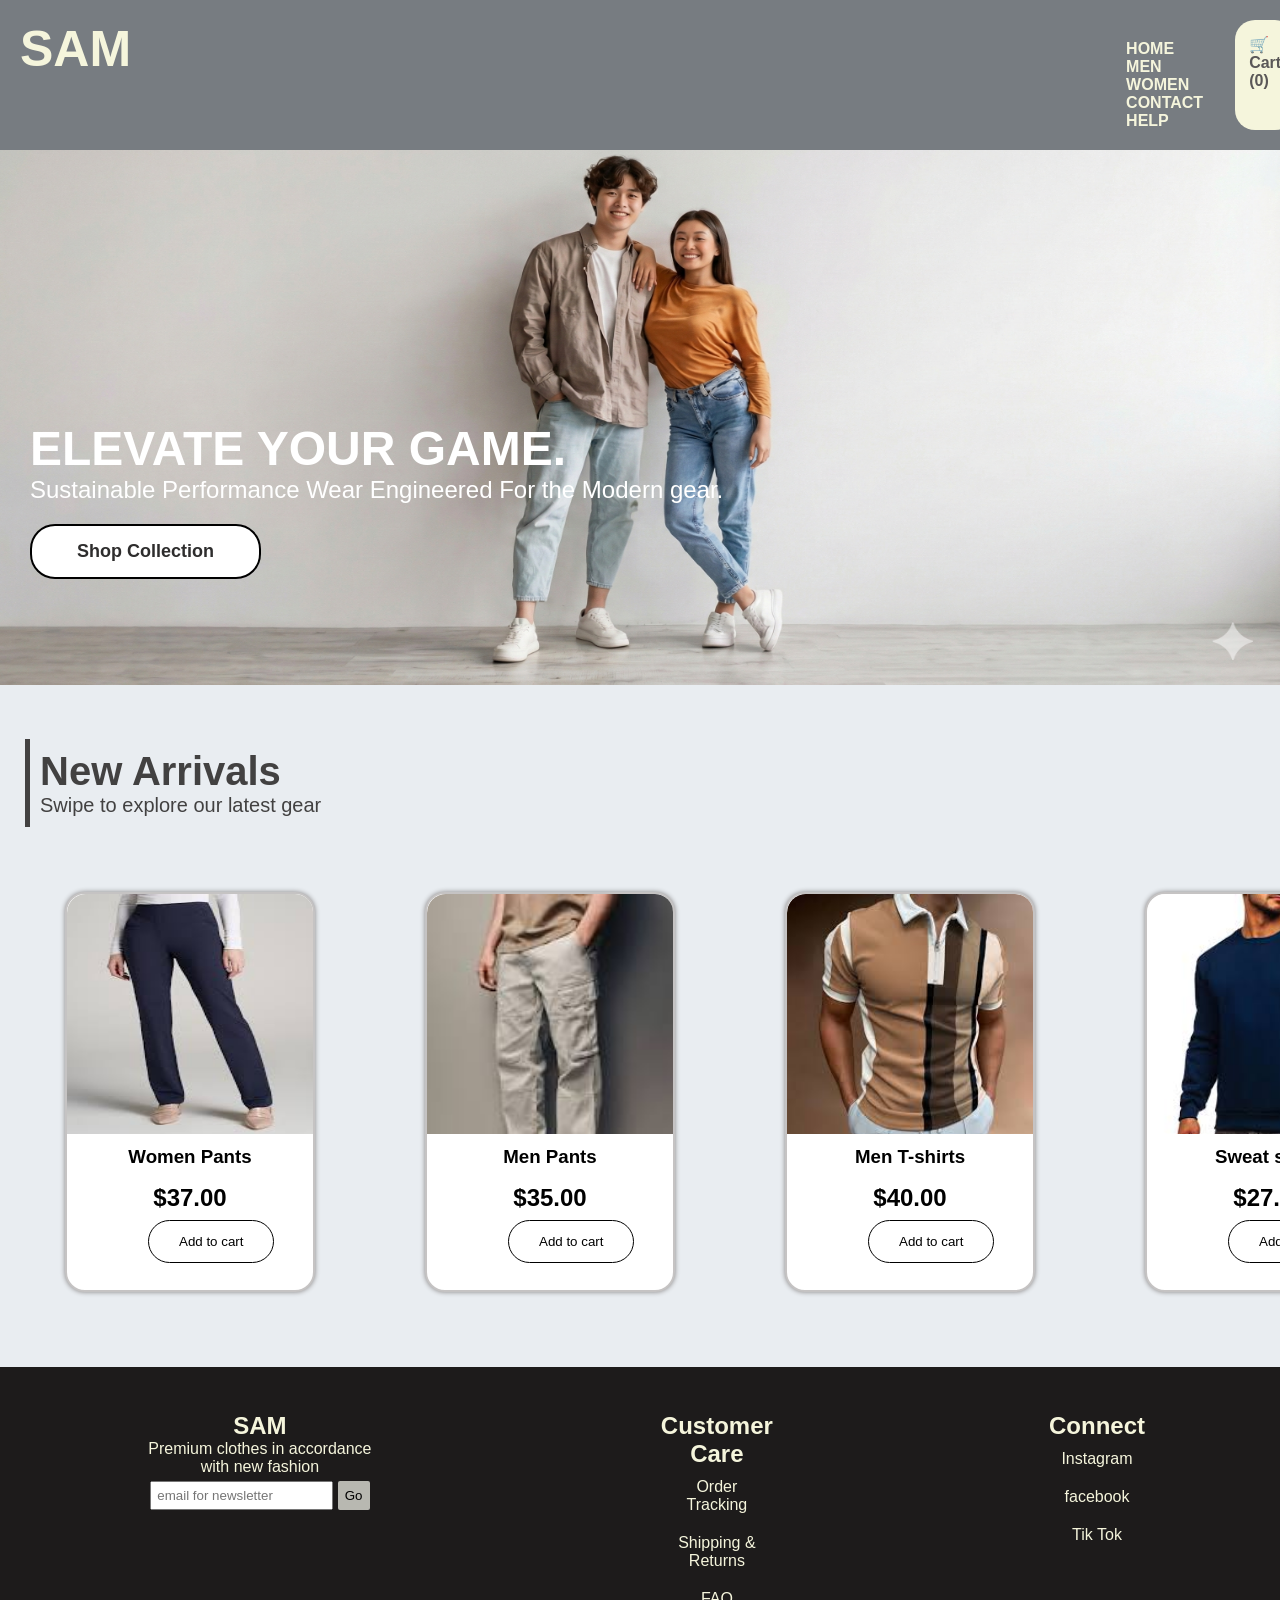
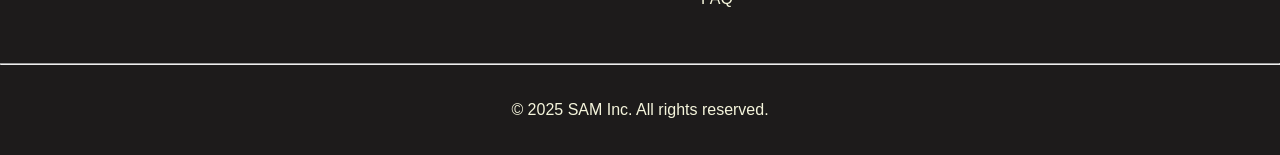
<file: index.html>
<!DOCTYPE html>
<html lang="en">
<head>
    <meta charset="UTF-8">
    <meta name="viewport" content="width=device-width, initial-scale=1.0">
    <title>Home</title>
    <link rel="stylesheet" href="index.css">
</head>
<body>
    <header>
    <h1>SAM</h1>
    <nav>
      <a href="index.html" class="nav">HOME</a>
      <a href="men.html" class="nav">MEN</a>
      <a href="women.html" class="nav">WOMEN</a>
      <a href="contact.html" class="nav" target="_blank">CONTACT</a>
      <a href="help.html" class="nav" target="_blank">HELP</a>
    </nav>
    <div class="cart">
  <a href="cart.html">🛒 Cart (<span id="cart-count">0</span>)</a>
</div>
  </header>
  <div class="img-box">
    <img src="images/home.png" alt="">
    <div class="text">
        <h1>ELEVATE YOUR GAME.</h1>
        <p>Sustainable Performance Wear Engineered For the Modern gear.</p>
        <button onclick="scrollToSection()" id="btn" id="target"><b>Shop Collection</b></button>
        <section id="target"></section>
    </div>
  </div>

  <div class="head">
    <h1>New Arrivals</h1>
    <p>Swipe to explore our latest gear</p>
  </div>

  <main>
    <div class="item">
    <img src="images/item1.jfif" alt="">
    <h3>Women Pants</h3>
    <h2>$37.00</h2>
    <button type="button" onclick="addToCart('Women Pants', 37)">Add to cart</button>
    </div>
    <div class="item">
    <img src="images/item2.jfif" alt="">
    <h3>Men Pants</h3>
    <h2>$35.00</h2>
    <button type="button" onclick="addToCart('Men Pants', 35)">Add to cart</button>
    </div>
    <div class="item">
    <img src="images/item3.jfif" alt="">
    <h3>Men T-shirts</h3>
    <h2>$40.00</h2>
    <button type="button" onclick="addToCart('Men T-shirts', 40)">Add to cart</button>
    </div>
    <div class="item">
    <img src="images/item4.jfif" alt="">
    <h3>Sweat shirts</h3>
    <h2>$27.00</h2>
    <button type="button" onclick="addToCart('Sweat shirts', 27)">Add to cart</button>
    </div>
    <div class="item">
    <img src="images/item5.jfif" alt="">
    <h3>Jackets</h3>
    <h2>$53.00</h2>
    <button type="button" onclick="addToCart('Jackets', 53)">Add to cart</button>
    </div>
    <div class="item">
    <img src="images/item6.jpg" alt="">
    <h3>Women Shirts</h3>
    <h2>$45.00</h2>
    <button type="button" onclick="addToCart('Women Shirts', 45)">Add to cart</button>
    </div>
    <div class="item">
    <img src="images/item7.jfif" alt="">
    <h3>Shoes</h3>
    <h2>$34.00</h2>
    <button type="button" onclick="addToCart('Shoes', 34)">Add to cart</button>
    </div>
    <div class="item">
    <img src="images/item8.jfif" alt="">
    <h3>Trousers</h3>
    <h2>$38.00</h2>
    <button type="button" onclick="addToCart('Trousers', 38)">Add to cart</button>
    </div>
    <div class="item">
    <img src="images/item9.jfif" alt="">
    <h3>Hoodies</h3>
    <h2>$65.00</h2>
    <button type="button" onclick="addToCart('Hoodies', 65)">Add to cart</button>
    </div>
 
  </main>


  <footer>
      <div class="end">
  <div class="foot">
  <h2>SAM</h2>
  <p>Premium clothes in accordance with new fashion</p>

  <form id="newsletterForm">
    <input type="email" id="email" placeholder="email for newsletter">
    <span class="error" id="emailerror"></span>
    <button type="submit">Go</button>
  </form>
</div>
    <div class="foot">
    <h2>Customer Care</h2>
   
    <ul><a class="foota" href="main.html">Order Tracking</a></ul>
    <ul><a class="foota" href="main.html">Shipping & Returns</a></ul>
    <ul><a class="foota" href="main.html">FAQ</a></ul>
  
  </div>
  <div class="foot">
    <h2>Connect</h2>
    
    <ul><a class="foota" href="instagram.com">Instagram</a></ul>
    <ul><a class="foota" href="#">facebook</a></ul>
    <ul><a class="foota" href="#">Tik Tok</a></ul>
  </div>
  </div>
  <hr>
  <p id="end">© 2025 SAM Inc. All rights reserved.</p>
</footer>

<script src="cart.js"></script>

<script>

function scrollToSection() {
  document.getElementById("target").scrollIntoView({ behavior: "smooth" });
}

const form = document.getElementById('newsletterForm');

form.addEventListener('submit', function (e) {
  e.preventDefault();
  document.getElementById('emailerror').innerText = '';
  
  const email = document.getElementById('email').value.trim();

  if (email === '') {
    document.getElementById('emailerror').innerText = 'Please enter a valid email';
  } else {
    alert('Subscribed successfully!');
    form.reset();
  }
});
</script>
</body>
</html>
</file>
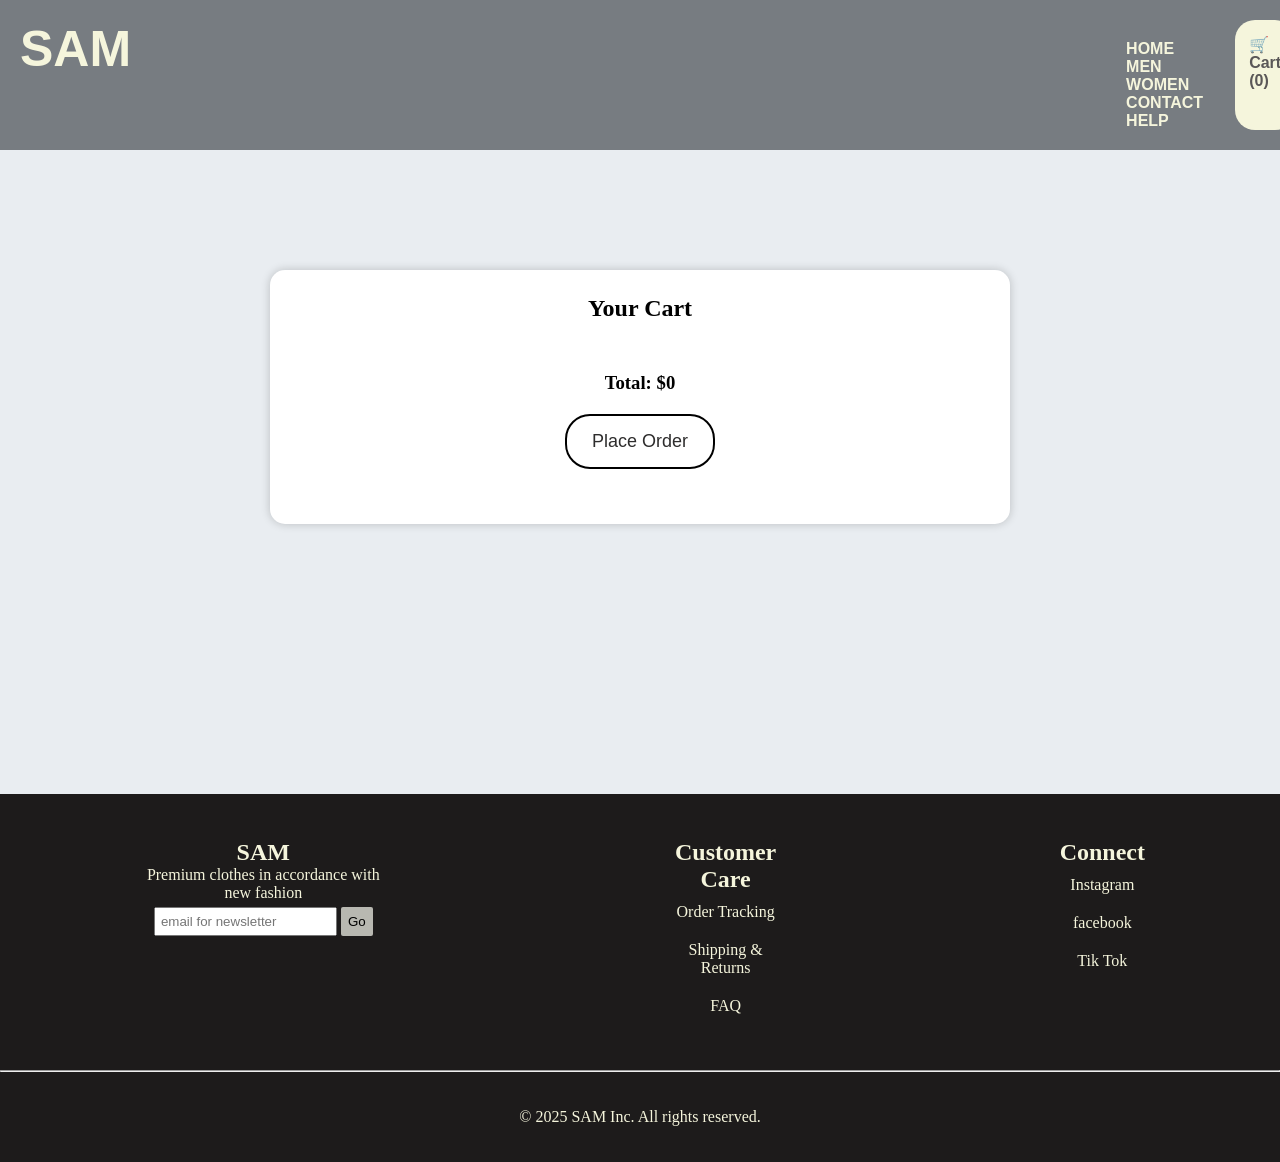
<file: cart.html>
<!DOCTYPE html>
<html lang="en">
<head>
    <meta charset="UTF-8">
    <meta name="viewport" content="width=device-width, initial-scale=1.0">
    <title>Cart</title>
    <link rel="stylesheet" href="cart.css">
</head>
<body>
    <header>
    <h1>SAM</h1>
    <nav>
      <a href="index.html" class="nav">HOME</a>
      <a href="men.html" class="nav">MEN</a>
      <a href="women.html" class="nav">WOMEN</a>
      <a href="contact.html" class="nav" target="_blank">CONTACT</a>
      <a href="help.html" class="nav" target="_blank">HELP</a>
    </nav>
    <div class="cart"><a href="cart.html">🛒 Cart (<span id="cart-count">0</span>)</a>
</div>
  </header>
  <section id="cart-section">
  <h2>Your Cart</h2>
  <ul id="cart-items"></ul>
  <h3>Total: $<span id="cart-total">0</span></h3>
  <button id="order-btn">Place Order</button>
  <p id="order-msg"></p>
</section>

  <footer>
      <div class="end">
  <div class="foot">
  <h2>SAM</h2>
  <p>Premium clothes in accordance with new fashion</p>

  <form id="newsletterForm">
    <input type="email" id="email" placeholder="email for newsletter">
    <span class="error" id="emailerror"></span>
    <button type="submit">Go</button>
  </form>
</div>
    <div class="foot">
    <h2>Customer Care</h2>
   
    <ul><a class="foota" href="main.html">Order Tracking</a></ul>
    <ul><a class="foota" href="main.html">Shipping & Returns</a></ul>
    <ul><a class="foota" href="main.html">FAQ</a></ul>
  
  </div>
  <div class="foot">
    <h2>Connect</h2>
    
    <ul><a class="foota" href="instagram.com">Instagram</a></ul>
    <ul><a class="foota" href="#">facebook</a></ul>
    <ul><a class="foota" href="#">Tik Tok</a></ul>
  </div>
  </div>
  <hr>
  <p id="end">© 2025 SAM Inc. All rights reserved.</p>
</footer>

<script src="cart.js"></script>

</body>
</html>
</file>
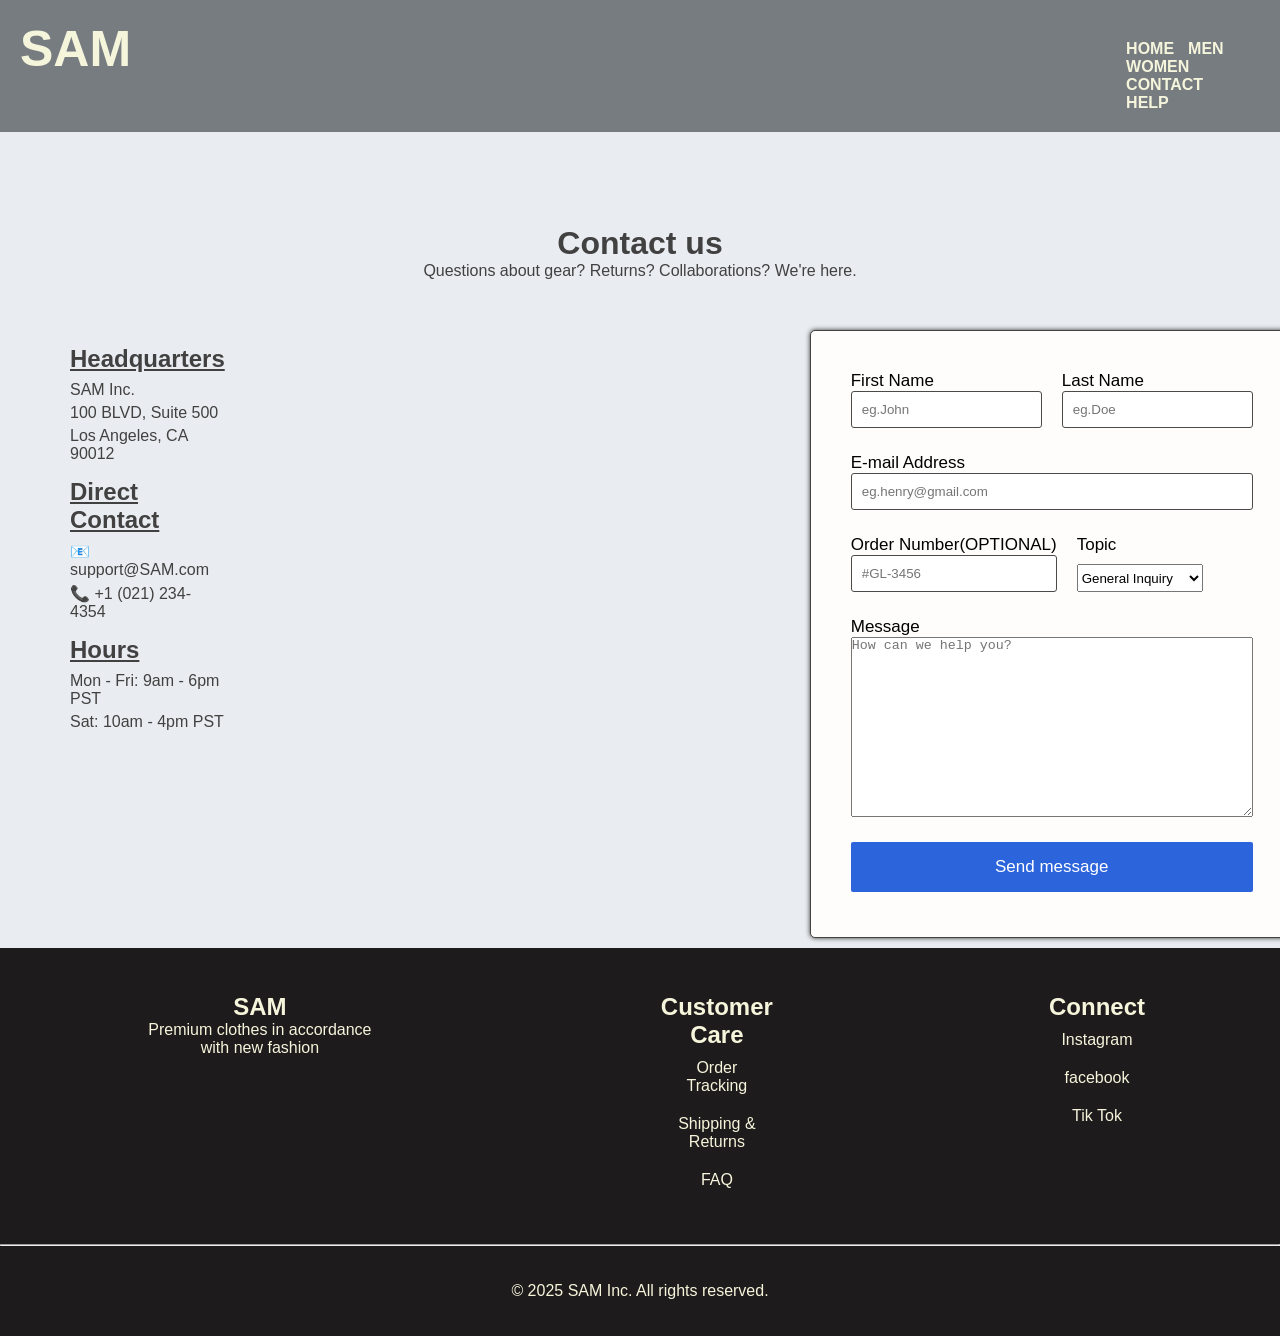
<file: contact.html>
<!DOCTYPE html>
<html lang="en">
<head>
    <meta charset="UTF-8">
    <meta name="viewport" content="width=device-width, initial-scale=1.0">
    <title>Contact</title>
    <link rel="stylesheet" href="contact.css">
</head>
<body>
  <header>
    <h1>SAM</h1>
    <nav>
      <a href="index.html" class="nav" target="_blank">HOME</a>
      <a href="men.html" class="nav" target="_blank">MEN</a>
      <a href="women.html" class="nav" target="_blank">WOMEN</a>
      <a href="contact.html" class="nav">CONTACT</a>
      <a href="help.html" class="nav" target="_blank">HELP</a>
    </nav>
  </header>
   <div class="head">
<h1>Contact us</h1>
<p>Questions about gear? Returns? Collaborations? We're here.</p>
</div>
  <section>
    <div class="left">
    <h2>Headquarters</h2>
    <p>SAM Inc.</p>
    <p>100 BLVD, Suite 500</p>
    <p>Los Angeles, CA 90012</p>
    <h2>Direct Contact</h2>
    <p>📧support@SAM.com</p>
    <p>📞 +1 (021) 234-4354</p>
    <h2>Hours</h2>
    <p>Mon - Fri: 9am - 6pm PST</p>
    <p>Sat: 10am - 4pm PST</p>
    </div>
    <main>   
    <form id="login"> 

    <div class="flex">  
    <div class="inp">
    <label for="name">First Name</label>
    <input type="text" placeholder="eg.John" id="fname" required>
    <span class="error" id="fnameerror"></span>
    </div>
    <div class="inp">
    <label for="name">Last Name</label>
    <input type="text" placeholder="eg.Doe" id="lname" required>
    <span class="error" id="lnameerror"></span>
    </div>
    </div>
    <div class="inp">
    <label for="email">E-mail Address</label>
    <input type="email" placeholder="eg.henry@gmail.com" id="email" required>
    <span class="error" id="emailerror"></span>
    </div>
    <div class="flex">
      <div class="inp">
    <label for="number">Order Number(OPTIONAL)</label>
    <input type="text" placeholder="#GL-3456" id="onum">
    </div>
    <div class="inp"> 
   <label for="topic">Topic</label>
  <select id="topic" name="topic">
  <option>General Inquiry</option>
  <option>Product defect</option>
  <option>Return/Exchange</option>
  <option>Wholesale/Collab</option>
 </select>
 </div>
 </div>
 <div class="inp">
  <label for="message">Message</label>
  <textarea id="message" placeholder="How can we help you?" required></textarea>
  <span class="error" id="messageerror" ></span>
 </div>

    <div class="inp">
        <button type="submit" id="btn">Send message</button>
    </div>
    </form>  
    </main>
    </section>

    
    <footer>
      <div class="end">
  <div class="foot">
    <h2>SAM</h2>
    <p>Premium clothes in accordance with new fashion</p>
    </div>
    <div class="foot">
    <h2>Customer Care</h2>
   
    <ul><a class="foota" href="main.html">Order Tracking</a></ul>
    <ul><a class="foota" href="main.html">Shipping & Returns</a></ul>
    <ul><a class="foota" href="main.html">FAQ</a></ul>
  
  </div>
  <div class="foot">
    <h2>Connect</h2>
    
    <ul><a class="foota" href="instagram.com">Instagram</a></ul>
    <ul><a class="foota" href="#">facebook</a></ul>
    <ul><a class="foota" href="#">Tik Tok</a></ul>
  </div>
  </div>
  <hr>
  <p id="end">© 2025 SAM Inc. All rights reserved.</p>
</footer>


    <script>
const form = document.getElementById('login');
form.addEventListener('submit', function (e) {
  e.preventDefault();
  document.getElementById('fnameerror').innerText = '';
  document.getElementById('lnameerror').innerText = '';
  document.getElementById('emailerror').innerText = '';
  document.getElementById('messageerror').innerText = '';
  const fname = document.getElementById('fname').value.trim();
  const lname = document.getElementById('lname').value.trim();
  const email = document.getElementById('email').value.trim();
  const message = document.getElementById('message').value.trim();
  let valid = true;
 if (fname === '') {
  document.getElementById('fnameerror').innerText = 'Please enter your first name';
  valid = false;
}
if (lname === '') {
  document.getElementById('lnameerror').innerText = 'Please enter your last name';
  valid = false;
}
  if (email === '') {
    document.getElementById('emailerror').innerText = 'Please enter a valid email';
    valid = false;
  }
  if (message === '') {
    document.getElementById('messageerror').innerText = 'Message cannot be empty';
    valid = false;
  }
  if (valid) {
    alert('Form submitted successfully!');
    form.reset(); 
  }
});
</script>

</body>
</html>
</file>
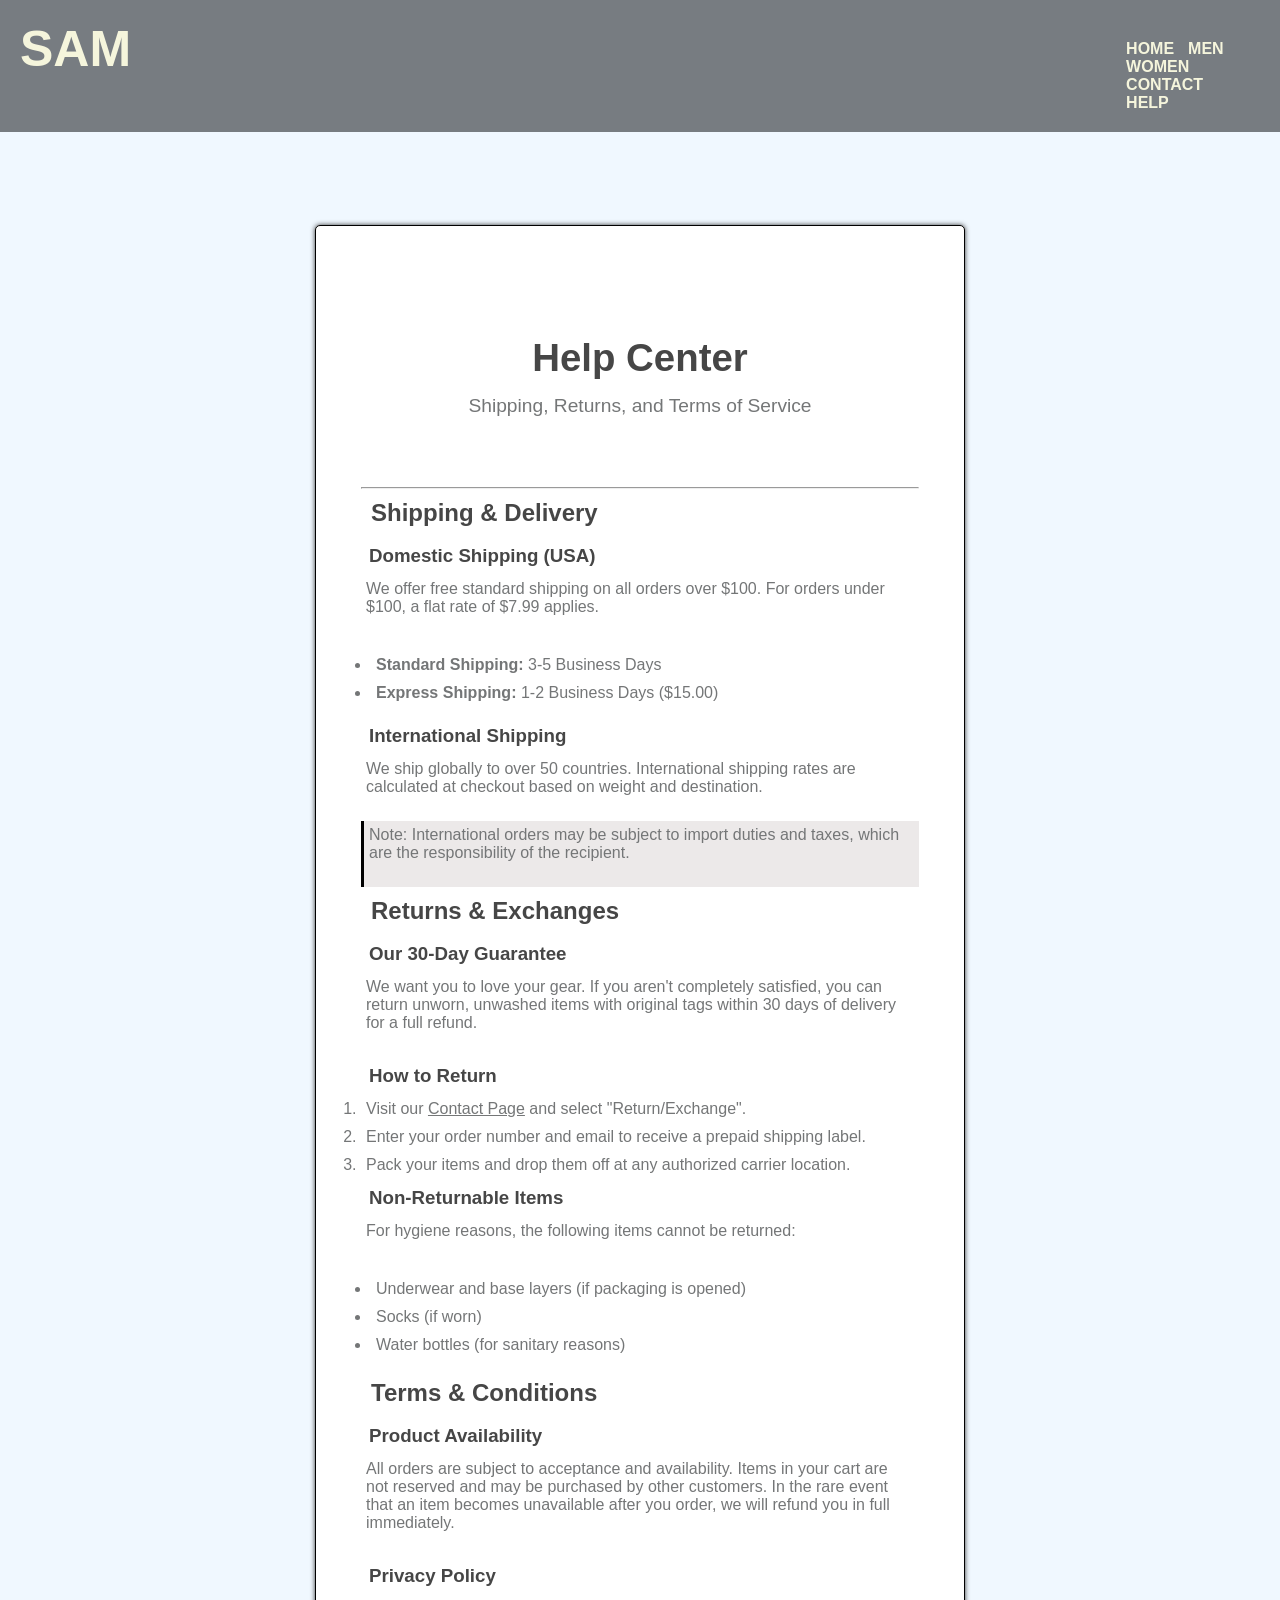
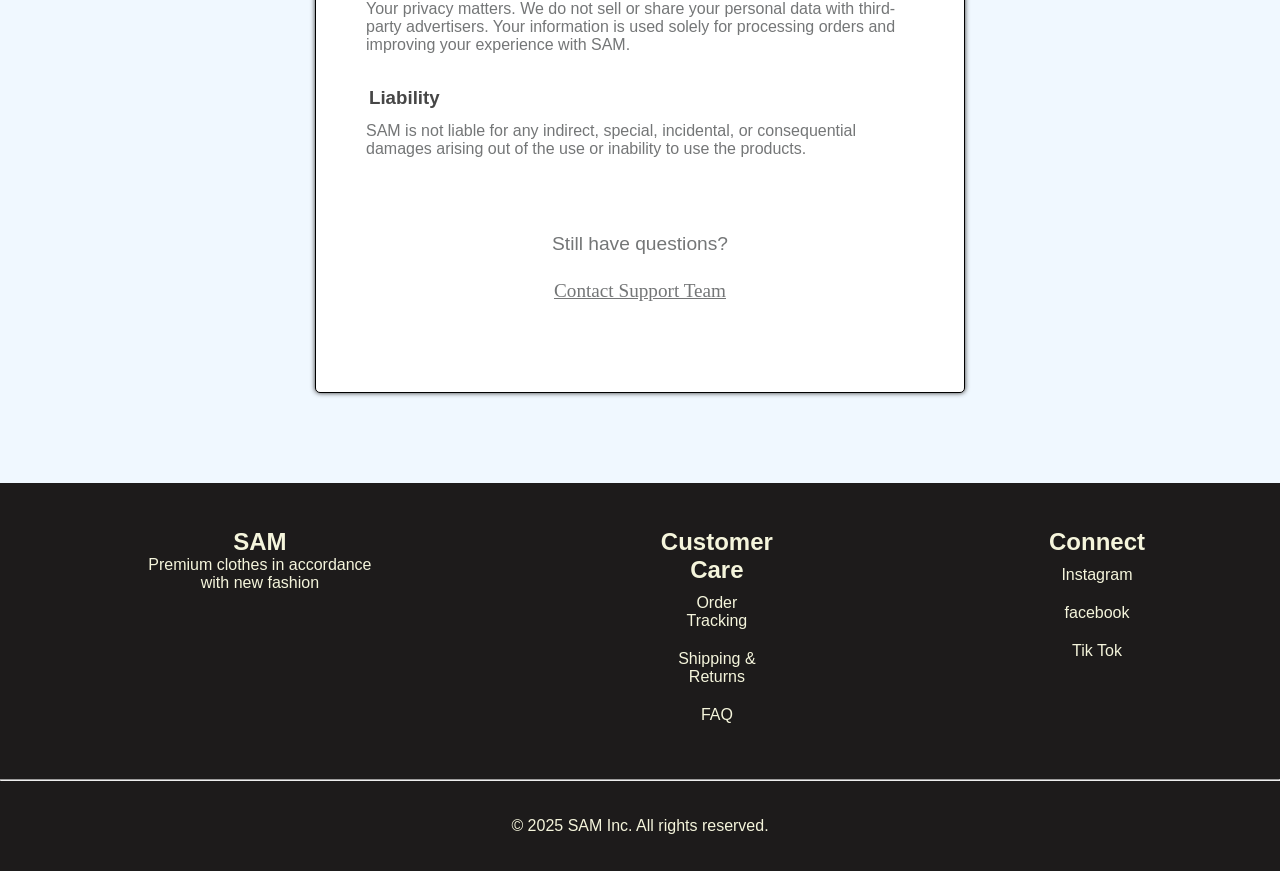
<file: help.html>
<!DOCTYPE html>
<html lang="en">
<head>
    <meta charset="UTF-8">
    <meta name="viewport" content="width=device-width, initial-scale=1.0">
    <title>Help</title>
    <link rel="stylesheet" href="help.css">
</head>
<body>
    <header>
    <h1>SAM</h1>
    <nav>
      <a href="index.html" class="nav" target="_blank">HOME</a>
      <a href="men.html" class="nav" target="_blank">MEN</a>
      <a href="women.html" class="nav" target="_blank">WOMEN</a>
      <a href="contact.html" class="nav" class="active" target="_blank">CONTACT</a>
      <a href="help.html" class="nav">HELP</a>
    </nav>
  </header>
  <main>
  <div class="center">
  <h1>Help Center</h1>
  <p>Shipping, Returns, and Terms of Service</p>
  </div>
  <hr>
  <h2>Shipping & Delivery</h2>
  <h3>Domestic Shipping (USA)</h3>
  <p>We offer free standard shipping on all orders over $100. For orders under $100, a flat rate of $7.99 applies.</p>
  <ul>
    <li><b>Standard Shipping:</b> 3-5 Business Days</li>
    <li><b>Express Shipping:</b> 1-2 Business Days ($15.00)</li>
  </ul>
<h3>International Shipping</h3>
<p>We ship globally to over 50 countries. International shipping rates are calculated at checkout based on weight and destination.</p>
<div class="note">
<p>Note: International orders may be subject to import duties and taxes, which are the responsibility of the recipient.</p>
</div>

<h2>Returns & Exchanges</h2>
<h3>Our 30-Day Guarantee</h3>
<p>We want you to love your gear. If you aren't completely satisfied, you can return unworn, unwashed items with original tags within 30 days of delivery for a full refund.</p>
<h3>How to Return</h3>
<ol>
    <li>Visit our <a href="contact.html">Contact Page</a> and select "Return/Exchange".</li>
    <li>Enter your order number and email to receive a prepaid shipping label.</li>
    <li>Pack your items and drop them off at any authorized carrier location.</li>
  </ol>
<h3>Non-Returnable Items</h3>
<p>For hygiene reasons, the following items cannot be returned:</p>
<ul>
    <li>Underwear and base layers (if packaging is opened)</li>
    <li>Socks (if worn)</li>
    <li>Water bottles (for sanitary reasons)</li>
</ul>

<h2>Terms & Conditions</h2>
<h3>Product Availability</h3>
<p>All orders are subject to acceptance and availability. Items in your cart are not reserved and may be purchased by other customers. In the rare event that an item becomes unavailable after you order, we will refund you in full immediately.</p>
<h3>Privacy Policy</h3>
<p>Your privacy matters. We do not sell or share your personal data with third-party advertisers. Your information is used solely for processing orders and improving your experience with SAM.</p>
<h3>Liability</h3>
<p>SAM is not liable for any indirect, special, incidental, or consequential damages arising out of the use or inability to use the products.</p>

<div class="center">
<p>Still have questions?</p>
<a href="contact.html">Contact Support Team</a>
</div>
</main>



 <footer>
      <div class="end">
  <div class="foot">
    <h2>SAM</h2>
    <p>Premium clothes in accordance with new fashion</p>
    </div>
    <div class="foot">
    <h2>Customer Care</h2>
   
    <ul><a class="foota" href="main.html">Order Tracking</a></ul>
    <ul><a class="foota" href="main.html">Shipping & Returns</a></ul>
    <ul><a class="foota" href="main.html">FAQ</a></ul>
  
  </div>
  <div class="foot">
    <h2>Connect</h2>
    
    <ul><a class="foota" href="instagram.com">Instagram</a></ul>
    <ul><a class="foota" href="#">facebook</a></ul>
    <ul><a class="foota" href="#">Tik Tok</a></ul>
  </div>
  </div>
  <hr>
  <p id="end">© 2025 SAM Inc. All rights reserved.</p>
</footer>
</body>
</html>
</file>
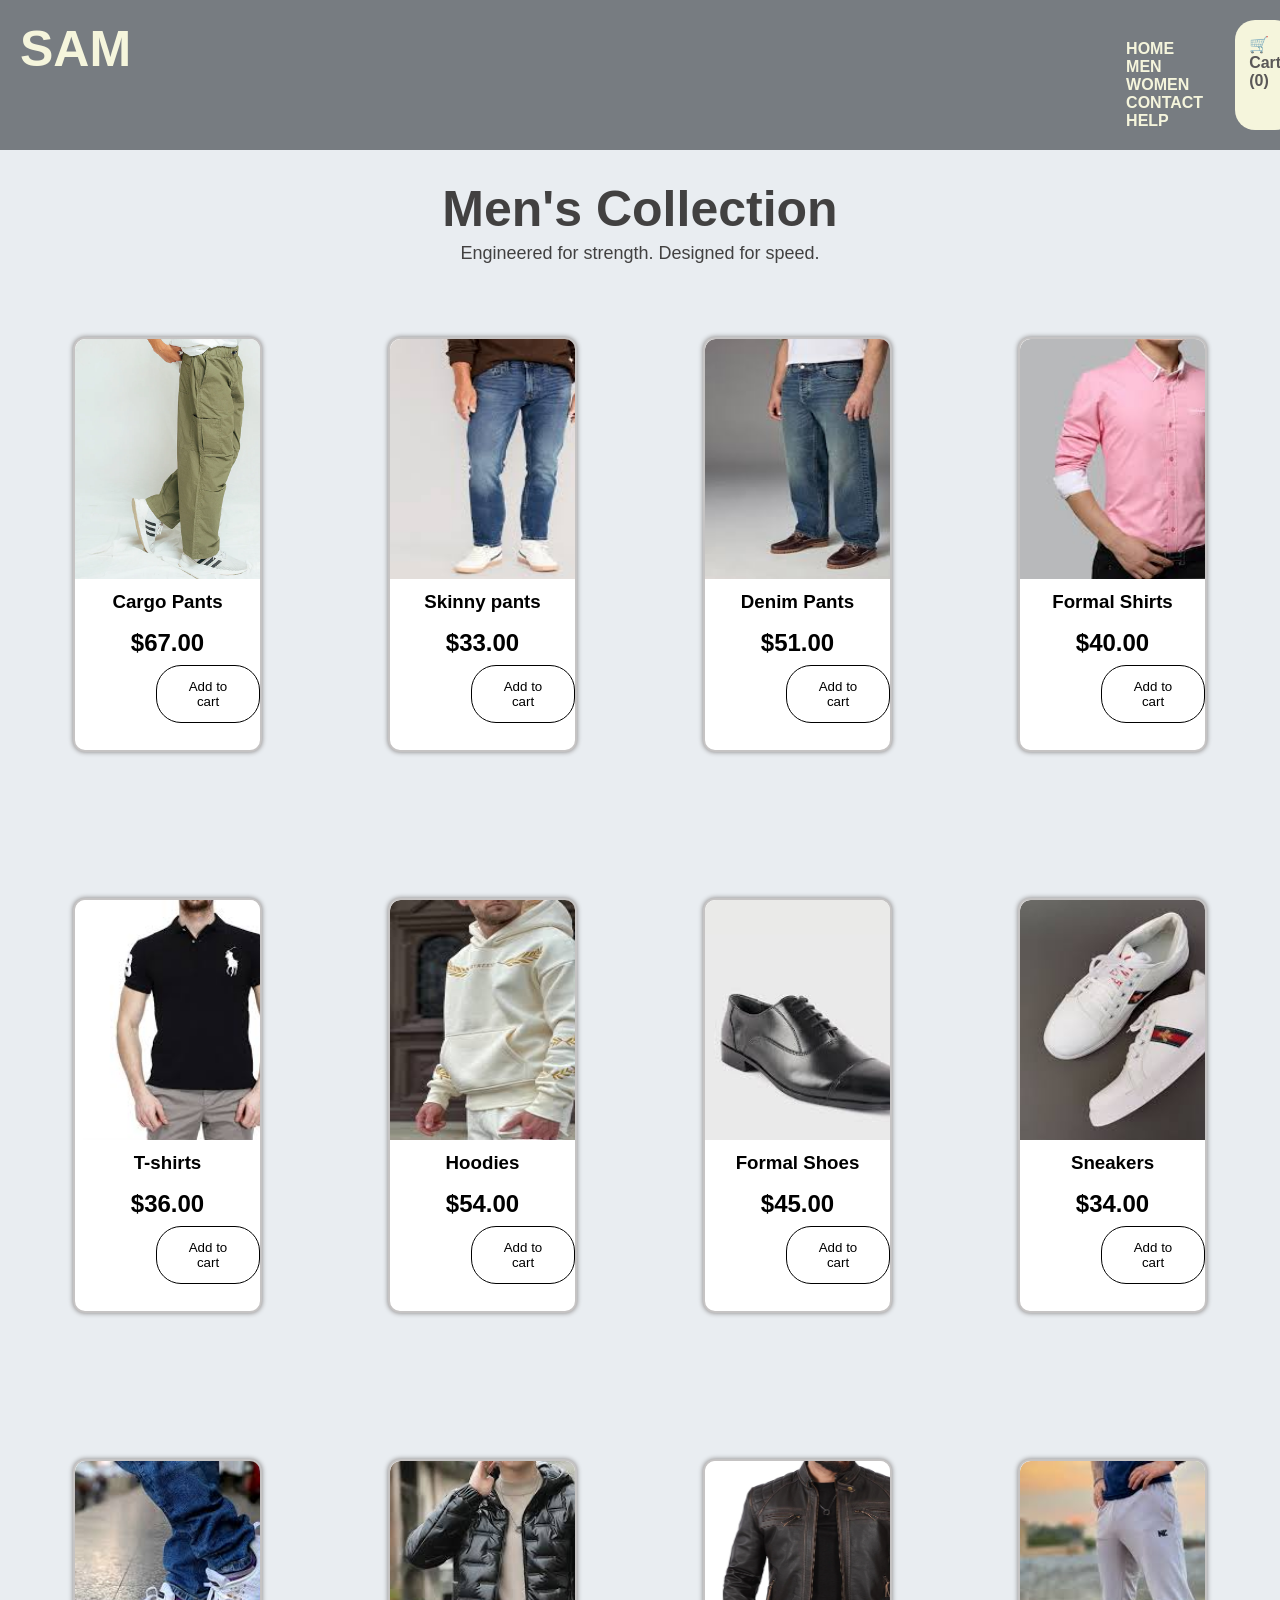
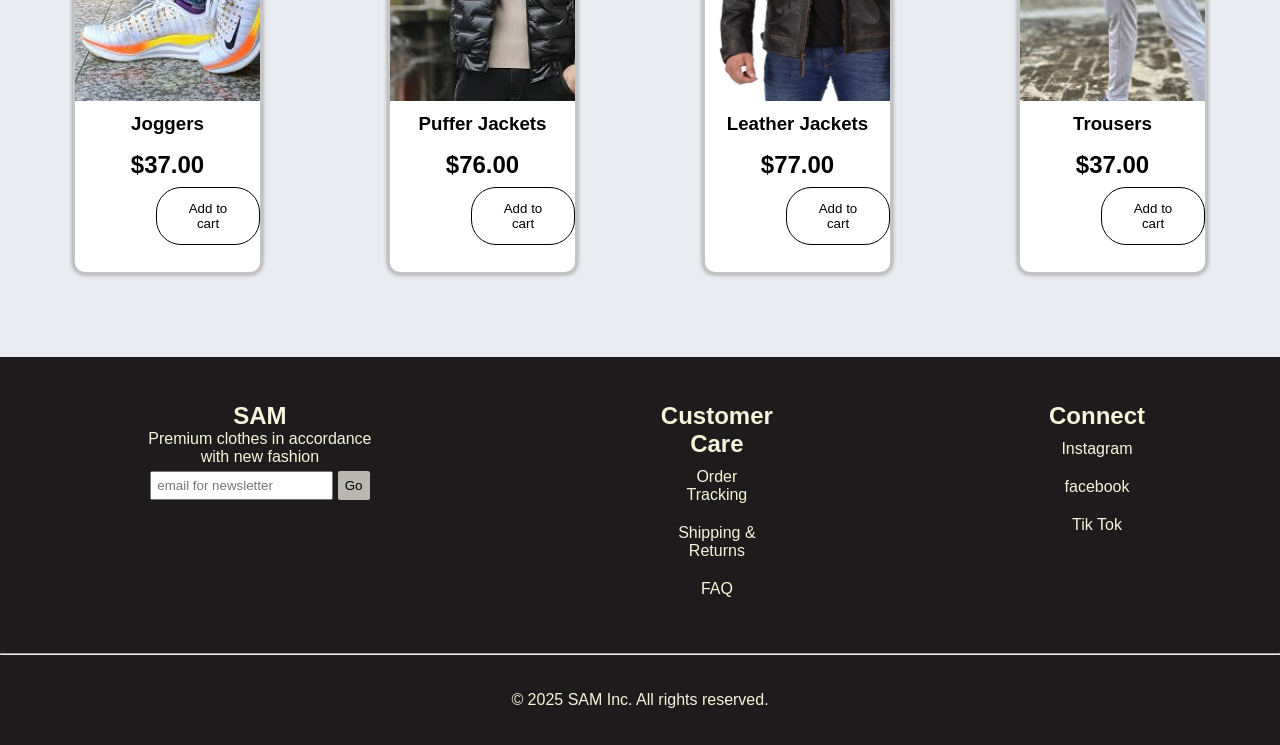
<file: men.html>
<!DOCTYPE html>
<html lang="en">
<head>
    <meta charset="UTF-8">
    <meta name="viewport" content="width=device-width, initial-scale=1.0">
    <title>Men</title>
    <link rel="stylesheet" href="men.css">
</head>
<body>
    <header>
    <h1>SAM</h1>
    <nav>
      <a href="index.html" class="nav">HOME</a>
      <a href="men.html" class="nav">MEN</a>
      <a href="women.html" class="nav">WOMEN</a>
      <a href="contact.html" class="nav" target="_blank">CONTACT</a>
      <a href="help.html" class="nav" target="_blank">HELP</a>
    </nav>
<div class="cart">
  <a href="cart.html">🛒 Cart (<span id="cart-count">0</span>)</a>
</div>
  </header>

  <div class="head">
  <h1>Men's Collection</h1>
  <p>Engineered for strength. Designed for speed.</p>
  </div>

  <main>
    <section class="row">

    <div class="item">
    <img src="images/cargo pants.webp" alt="">
    <h3>Cargo Pants</h3>
    <h2>$67.00</h2>
    <button type="button" onclick="addToCart('Cargo Pants', 67)">Add to cart</button>
    </div>

    <div class="item">
    <img src="images/skinny.jfif" alt="">
    <h3>Skinny pants</h3>
    <h2>$33.00</h2>
    <button type="button" onclick="addToCart('Skinny pants', 33)">Add to cart</button>
    </div>

    <div class="item">
    <img src="images/denim.jfif" alt="">
    <h3>Denim Pants</h3>
    <h2>$51.00</h2>
    <button type="button" onclick="addToCart('Denim Pants', 51)">Add to cart</button>
    </div>

    <div class="item">
    <img src="images/fshirt.jfif" alt="">
    <h3>Formal Shirts</h3>
    <h2>$40.00</h2>
    <button type="button" onclick="addToCart('Formal Shirts', 40)">Add to cart</button>
    </div>

    </section>
    <section class="row">

    <div class="item">
    <img src="images/tshirt.jfif" alt="">
    <h3>T-shirts</h3>
    <h2>$36.00</h2>
    <button type="button" onclick="addToCart('T-shirts', 36)">Add to cart</button>
    </div>

    <div class="item">
    <img src="images/hoodie.jfif" alt="">
    <h3>Hoodies</h3>
    <h2>$54.00</h2>
    <button type="button" onclick="addToCart('Hoodies', 54)">Add to cart</button>
    </div>

    <div class="item">
    <img src="images/shoes1.jfif" alt="">
    <h3>Formal Shoes</h3>
    <h2>$45.00</h2>
    <button type="button" onclick="addToCart('Formal Shoes', 45)">Add to cart</button>
    </div>

    <div class="item">
    <img src="images/shoes2.jfif" alt="">
    <h3>Sneakers</h3>
    <h2>$34.00</h2>
    <button type="button" onclick="addToCart('Sneakers', 34)">Add to cart</button>
    </div>

    </section>
    <section class="row">

    <div class="item">
    <img src="images/shoes3.jfif" alt="">
    <h3>Joggers</h3>
    <h2>$37.00</h2>
    <button type="button" onclick="addToCart('Joggers', 37)">Add to cart</button>
    </div>

    <div class="item">
    <img src="images/pjacket.jfif" alt="">
    <h3>Puffer Jackets</h3>
    <h2>$76.00</h2>
    <button type="button" onclick="addToCart('Puffer Jackets', 76)">Add to cart</button>
    </div>

    <div class="item">
    <img src="images/leather jacket.webp" alt="">
    <h3>Leather Jackets</h3>
    <h2>$77.00</h2>
    <button type="button" onclick="addToCart('Leather Jackets', 77)">Add to cart</button>
    </div>

    <div class="item">
    <img src="images/trousers.jfif" alt="">
    <h3>Trousers</h3>
    <h2>$37.00</h2>
    <button type="button" onclick="addToCart('Trousers', 37)">Add to cart</button>
    </div>

    </section>
    
  </main>

  <footer>
      <div class="end">
  <div class="foot">
  <h2>SAM</h2>
  <p>Premium clothes in accordance with new fashion</p>

  <form id="newsletterForm">
    <input type="email" id="email" placeholder="email for newsletter">
    <span class="error" id="emailerror"></span>
    <button type="submit">Go</button>
  </form>
</div>
    <div class="foot">
    <h2>Customer Care</h2>
   
    <ul><a class="foota" href="main.html">Order Tracking</a></ul>
    <ul><a class="foota" href="main.html">Shipping & Returns</a></ul>
    <ul><a class="foota" href="main.html">FAQ</a></ul>
  
  </div>
  <div class="foot">
    <h2>Connect</h2>
    
    <ul><a class="foota" href="instagram.com">Instagram</a></ul>
    <ul><a class="foota" href="#">facebook</a></ul>
    <ul><a class="foota" href="#">Tik Tok</a></ul>
  </div>
  </div>
  <hr>
  <p id="end">© 2025 SAM Inc. All rights reserved.</p>
</footer>

<script src="cart.js"></script>
<script>

const form = document.getElementById('newsletterForm');

form.addEventListener('submit', function (e) {
  e.preventDefault();
  document.getElementById('emailerror').innerText = '';
  
  const email = document.getElementById('email').value.trim();

  if (email === '') {
    document.getElementById('emailerror').innerText = 'Please enter a valid email';
  } else {
    alert('Subscribed successfully!');
    form.reset();
  }
});
</script>
</body>
</html>
</file>
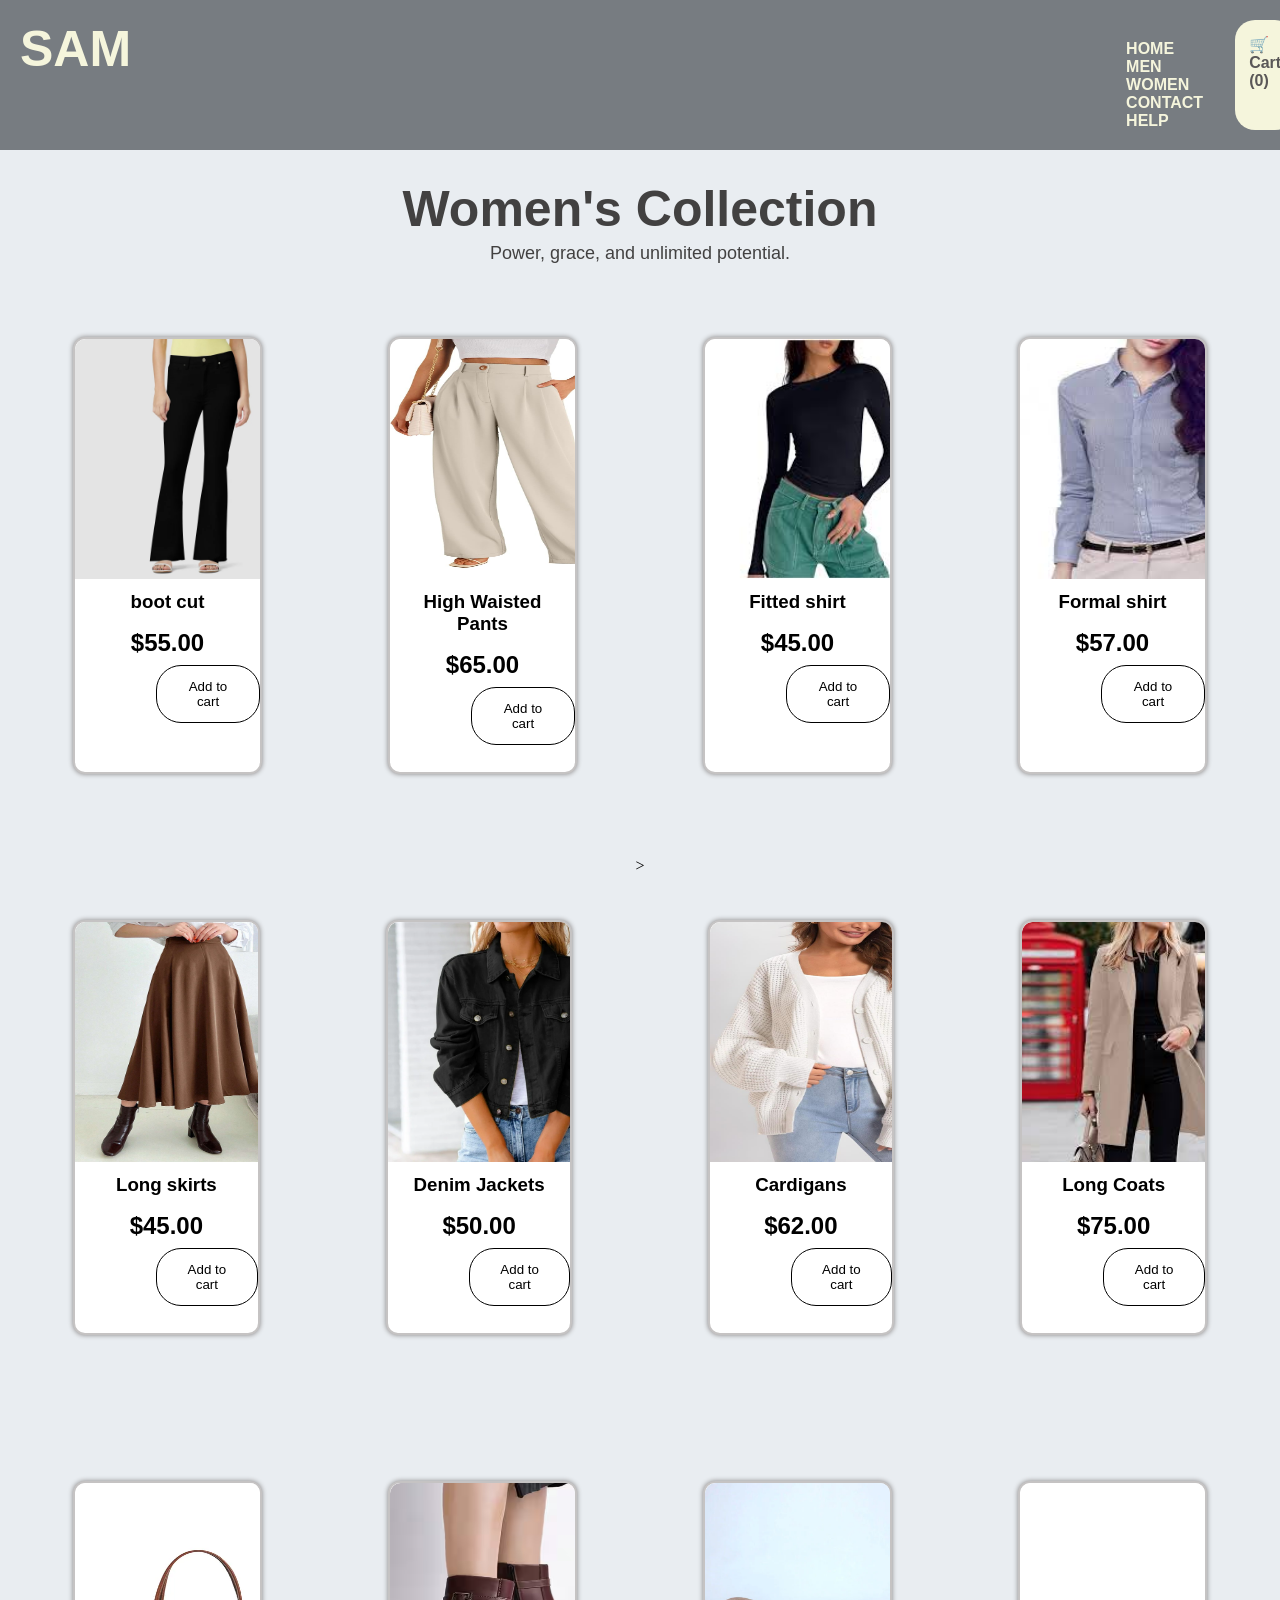
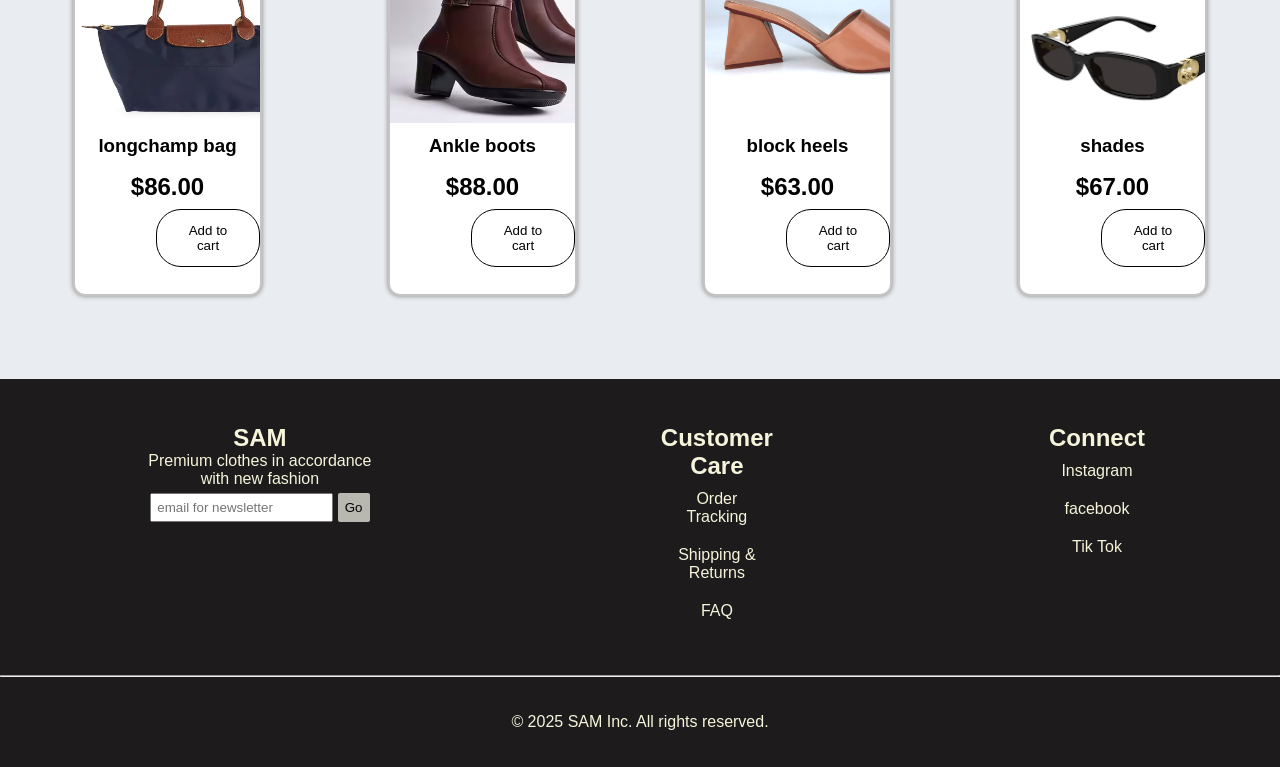
<file: women.html>
<!DOCTYPE html>
<html lang="en">
<head>
    <meta charset="UTF-8">
    <meta name="viewport" content="width=device-width, initial-scale=1.0">
    <title>Women</title>
    <link rel="stylesheet" href="men.css">
</head>
<body>
    <header>
    <h1>SAM</h1>
    <nav>
      <a href="index.html" class="nav">HOME</a>
      <a href="men.html" class="nav">MEN</a>
      <a href="women.html" class="nav">WOMEN</a>
      <a href="contact.html" class="nav" target="_blank">CONTACT</a>
      <a href="help.html" class="nav" target="_blank">HELP</a>
    </nav>
    <div class="cart">
  <a href="cart.html">🛒 Cart (<span id="cart-count">0</span>)</a>
</div>
  </header>

  <div class="head">
  <h1>Women's Collection</h1>
  <p>Power, grace, and unlimited potential.</p>
  </div>

  <main>
    <section class="row">

    <div class="item">
    <img src="images/bootcut.webp" alt="">
    <h3>boot cut</h3>
    <h2>$55.00</h2>
    <button type="button" onclick="addToCart('boot cut', 55)">Add to cart</button>
    </div>

    <div class="item">
    <img src="images/high waisted.jpg" alt="">
    <h3>High Waisted Pants</h3>
    <h2>$65.00</h2>
    <button type="button" onclick="addToCart('High Waisted Pants', 65)">Add to cart</button>
    </div>

    <div class="item">
    <img src="images/full sleeves shirt.jfif" alt="">
    <h3>Fitted shirt</h3>
    <h2>$45.00</h2>
    <button type="button" onclick="addToCart('Fitted shirt', 45)">Add to cart</button>
    </div>

    <div class="item">
    <img src="images/formal shirt.jfif" alt="">
    <h3>Formal shirt</h3>
    <h2>$57.00</h2>
    <button type="button" onclick="addToCart('Formal shirt', 57)">Add to cart</button>
    </div>

    </section>
    <section class="row">

    <div class="item">
    <img src="images/skirts.jpg" alt="">
    <h3>Long skirts</h3>
    <h2>$45.00</h2>
    <button type="button" onclick="addToCart('Long skirts', 45)">Add to cart</button>
    </div>

    <div class="item">
    <img src="images/denimja.webp" alt="">
    <h3>Denim Jackets</h3>
    <h2>$50.00</h2>
    <button type="button" onclick="addToCart('Denim Jackets', 50)">Add to cart</button>
    </div>>

    <div class="item">
    <img src="images/cardigan.jpg" alt="">
    <h3>Cardigans</h3>
    <h2>$62.00</h2>
    <button type="button" onclick="addToCart('Cardigans', 62)">Add to cart</button>
    </div>

    <div class="item">
    <img src="images/long coat.jfif" alt="">
    <h3>Long Coats</h3>
    <h2>$75.00</h2>
    <button type="button" onclick="addToCart('Long Coats', 75)">Add to cart</button>
    </div>

    </section>
    <section class="row">

    <div class="item">
    <img src="images/bag.webp" alt="">
    <h3>longchamp bag</h3>
    <h2>$86.00</h2>
    <button type="button" onclick="addToCart('longchamp bag', 86)">Add to cart</button>
    </div>

    <div class="item">
    <img src="images/boots.avif" alt="">
    <h3>Ankle boots</h3>
    <h2>$88.00</h2>
    <button type="button" onclick="addToCart('Ankle boots', 88)">Add to cart</button>
    </div>

    <div class="item">
    <img src="images/heels.webp" alt="">
    <h3>block heels</h3>
    <h2>$63.00</h2>
    <button type="button" onclick="addToCart('block heels', 63)">Add to cart</button>
    </div>

    <div class="item">
    <img src="images/sunglasses.png" alt="">
    <h3>shades</h3>
    <h2>$67.00</h2>
    <button type="button" onclick="addToCart('shades', 67)">Add to cart</button>
    </div>

    </section>
    
  </main>

  <footer>
      <div class="end">
  <div class="foot">
  <h2>SAM</h2>
  <p>Premium clothes in accordance with new fashion</p>

  <form id="newsletterForm">
    <input type="email" id="email" placeholder="email for newsletter">
    <span class="error" id="emailerror"></span>
    <button type="submit">Go</button>
  </form>
</div>
    <div class="foot">
    <h2>Customer Care</h2>
   
    <ul><a class="foota" href="main.html">Order Tracking</a></ul>
    <ul><a class="foota" href="main.html">Shipping & Returns</a></ul>
    <ul><a class="foota" href="main.html">FAQ</a></ul>
  
  </div>
  <div class="foot">
    <h2>Connect</h2>
    
    <ul><a class="foota" href="instagram.com">Instagram</a></ul>
    <ul><a class="foota" href="#">facebook</a></ul>
    <ul><a class="foota" href="#">Tik Tok</a></ul>
  </div>
  </div>
  <hr>
  <p id="end">© 2025 SAM Inc. All rights reserved.</p>
</footer>

<script src="cart.js"></script>
<script>

const form = document.getElementById('newsletterForm');

form.addEventListener('submit', function (e) {
  e.preventDefault();
  document.getElementById('emailerror').innerText = '';
  
  const email = document.getElementById('email').value.trim();

  if (email === '') {
    document.getElementById('emailerror').innerText = 'Please enter a valid email';
  } else {
    alert('Subscribed successfully!');
    form.reset();
  }
});
</script>
</body>
</html>
</file>
<file: index.css>
*{    
  margin: 0;
  padding: 0;
  box-sizing: border-box;
}
body{
background-color: #e9edf1;
}
h1{
    font-family: "Roboto", sans-serif;
}
header{
 background-color: rgb(119, 124, 129);
 display: flex;
 padding: 20px;
 position: fixed;
 top: 0;
 left: 0;
 width: 100%;
 color: beige;
 z-index: 1000;
}
header h1{
    font-size: 50px;
    font-family: 'inter', sans-serif;
}
nav{
    margin-left: 110vh;
    margin-top: 20px;
}
.nav{
   padding: 5px;
   text-decoration: none;
   font-family: 'Poppins', sans-serif;
   font-weight: 600; 
   font-size: 16px;
   color: beige;
}
.nav:hover{
    color: rgb(0, 0, 0);
}
.cart{
  font-weight: bold;
  cursor: pointer;
  background: beige;
  padding: 6px 14px;
  border-radius: 20px;
  margin-left: 3vh;
  padding-top: 15px;
  font-family: 'Poppins', sans-serif;
  font-size: 16px;
}
.cart a{
    text-decoration: none;
    color: rgb(90, 87, 87);
}
.cart a:hover{
   color: rgb(0, 0, 0); 
}
.cart a:active {
  color: #45a049; 
}
.img-box {
  position: relative;
  margin-top: 15vh;
  font-family: 'Montserrat', sans-serif;
}
.img-box img {
  width: 1365px;
  height: 550px;
  width: 100%;
}
.text {
  position: absolute;
  bottom: 20px;
  left: 20px;
  color: white;
  font-size: 24px;
  padding: 10px;
}
#btn{
    margin-top: 20px;
    padding-left: 45px;
    padding-right: 45px;
    padding-bottom: 15px;
    padding-top: 15px;
    font-size: large;
    border-radius: 25px;
    margin-bottom: 80px;
    background-color: white;
    color: rgb(46, 45, 45);
    border: black solid 2px;
    cursor: pointer;
    
}
#btn:hover{
   color: white;
   font-family: "Roboto", sans-serif;
   background-color: rgb(71, 65, 65); 
}
.head{
    padding: 10px;
    border-left: rgb(66, 65, 65) solid 5px;
    color: rgb(66, 65, 65);
    margin-left: 25px;
    margin-top: 50px;
    font-family: 'Montserrat', sans-serif;
}
.head h1{
    font-size: 40px;
}
.head p{
    font-size: 20px;
}
main{
    display: flex;
    overflow-x: auto;
    padding: 20px;
    gap: 20px; 
    scroll-behavior: smooth;
}
main::-webkit-scrollbar {
    height: 10px; 
}

main::-webkit-scrollbar-thumb {
    background-color: rgba(0,0,0,0.3);
    border-radius: 5px;
}
.item{
    flex: 0 0 auto;
    margin: 5vh;
    border-radius: 20px;
    border: rgb(197, 195, 195) solid 2px;
    width: 250px;
    background-color: white;
    box-shadow: 0 0 5px rgb(133, 130, 130);
    overflow: hidden; 
    transition: transform 0.3s ease;
    font-family: 'Montserrat', sans-serif;
}
.item img{
  width: 247px;
  height: 240px;
  border-top-right-radius: 19px;
  border-top-left-radius: 19px;
  transition: transform 0.5s ease;
}
.item h3{
 text-align: center;
 padding: 8px;
}
.item h2{
 text-align: center;
 padding: 8px;
}
.item button{
    padding: 13px;
    padding-right: 30px;
    padding-left: 30px;
    margin-bottom: 3vh;
    margin-left: 9vh;
    border-radius: 25px;
    background-color: white;
    border: black solid 1px;
    cursor: pointer;
}
.item button:hover{
    color: white;
    background-color: rgb(71, 65, 65); 
}
.item button:active {
  background-color: #45a049; 
}
.item:hover{
  box-shadow: 0 0 15px rgb(133, 130, 130);
  transform: scale(1.05);  
}
.item:hover img {
    transform: scale(1.1); 
}
footer{
    background-color: rgb(29, 27, 27);
    margin-top: 10px;
    color: beige;
    text-align: center; 
    font-family: 'Montserrat', sans-serif;
}
.foot{
    padding-right: 15vh;
    padding-left: 15vh;
    padding-bottom: 5vh;
    padding-top: 5vh;
}
.foot input{
    margin-top: 5px;
    padding: 5px;
}
.foot button{
    background-color:rgb(184, 184, 177) ;
    border: none;
    border-radius: 2px;
    padding: 7px;
}
.foota{
    color: beige;
    text-decoration: none;
    list-style: none;
}
.foota:hover{
    color: rgb(67, 67, 150);
}
ul{
    padding: 10px;    
}
.end{
   display: flex;
}
#end{
    padding: 4vh;
}
</file>
<file: cart.css>
*{    
  margin: 0;
  padding: 0;
  box-sizing: border-box;
}
body{
background-color: #e9edf1;
}
header{
 background-color: rgb(119, 124, 129);
 display: flex;
 padding: 20px;
 position: fixed;
 top: 0;
 left: 0;
 width: 100%;
 color: beige;
z-index: 1000;
}
header h1{
    font-size: 50px;
    font-family: 'inter', sans-serif;
}
nav{
    margin-left: 110vh;
    margin-top: 20px;
}
.nav{
   padding: 5px;
   text-decoration: none;
   font-family: 'Poppins', sans-serif;
   font-weight: 600; 
   font-size: 16px;
   color: beige;
}
.nav:hover{
    color: rgb(0, 0, 0);
}
.cart{
  font-weight: bold;
  cursor: pointer;
  background: beige;
  padding: 6px 14px;
  border-radius: 20px;
  margin-left: 3vh;
  padding-top: 15px;
  font-family: 'Poppins', sans-serif;
  font-size: 16px;
}
#cart-section{
  background: white;
  margin: 30vh;
  padding: 25px;
  border-radius: 15px;
  box-shadow: 0 0 10px rgba(0,0,0,0.2);
  margin-top: 30vh;
  text-align: center;
}
#cart-items{
  list-style: none;
  margin: 15px 0;
}
#cart-items li{
  padding: 8px 0;
  border-bottom: 1px solid #ccc;
}
.cart a{
    text-decoration: none;
    color: rgb(90, 87, 87);
}
.cart a:hover{
   color: rgb(0, 0, 0); 
}
.cart a:active {
  color: #45a049; 
}
#order-btn{
    margin-top: 20px;
    padding-left: 25px;
    padding-right: 25px;
    padding-bottom: 15px;
    padding-top: 15px;
    font-size: large;
    border-radius: 25px;
    margin-bottom: 30px;
    background-color: white;
    color: rgb(46, 45, 45);
    border: black solid 2px;
}
#order-btn:hover{
   color: white;
   font-family: "Roboto", sans-serif;
   background-color: rgb(71, 65, 65); 
}
#order-btn:active {
  background-color: #45a049; 
}
footer{
    background-color: rgb(29, 27, 27);
    margin-top: 10px;
    color: beige;
    text-align: center; 
}
.foot{
    padding-right: 15vh;
    padding-left: 15vh;
    padding-bottom: 5vh;
    padding-top: 5vh;
}
.foot input{
    margin-top: 5px;
    padding: 5px;
}
.foot button{
    background-color:rgb(184, 184, 177) ;
    border: none;
    border-radius: 2px;
    padding: 7px;
}
.foota{
    color: beige;
    text-decoration: none;
    list-style: none;
}
.foota:hover{
    color: rgb(67, 67, 150);
}
ul{
    padding: 10px;    
}
.end{
   display: flex;
}
#end{
    padding: 4vh;
}
</file>
<file: contact.css>
*{    
  margin: 0;
  padding: 0;
  box-sizing: border-box;
}
body{
background-color: #e9edf1;
height: 90vh;
margin-top: 25vh;
}
h1{
    font-family: "Roboto", sans-serif;
}
header{
 background-color: rgb(119, 124, 129);
 display: flex;
 padding: 20px;
 position: fixed;
 top: 0;
 left: 0;
 width: 100%;
 color: beige;
}
header h1{
    font-size: 50px;
}
nav{
    margin-left: 110vh;
    margin-top: 20px;
}
.nav{
   padding: 5px;
   text-decoration: none;
   font-family: 'Poppins', sans-serif;
   font-weight: 600; 
   font-size: 16px;
   color: beige;
}
.nav:hover{
    color: rgb(0, 0, 0);
}
.head{
    color: rgb(66, 65, 65);
    text-align: center;
    font-family: "Roboto", sans-serif;
    margin-bottom: 30px;
}
section{
    display: flex;
    padding-left: 70px;
    padding-top: 20px;
    color: rgb(66, 65, 65);
    font-family: 'Montserrat', sans-serif;
}
.left h2{
text-decoration: underline;
margin-bottom: 8px;
margin-top: 15px;
}
#btn{
    background-color: rgb(44, 100, 219);
    padding: 15px;
    color: white;
    border-radius: 2px;
    cursor: pointer;
    border: none;
    font-size: 17px;
    padding-right: 60px;
    padding-left: 60px;
}
#btn:hover{
    background-color: rgb(5, 64, 151)
}
main{
    display: grid;
    margin-left: 65vh; 
}
.inp{
    padding: 10px;
    color: rgb(0, 0, 0);
    display: grid;
    font-family: "Roboto", sans-serif;
    font-size: 17px;
    margin-bottom: 5px;
}
 .flex{
    display: flex;
 }
 #login{
    background-color: rgb(255, 252, 252);
    border-radius: 5px;
    box-shadow: 0 0 5px rgb(51, 50, 50);
    border: solid 1px rgb(68, 66, 66) ;
    padding: 30px;
 }
input{
border: solid 1px rgb(75, 73, 73) ;
border-radius: 3px;
padding: 10px;
}
#message{
    resize: vertical;
    height: 20vh;
}

p{
   margin-bottom: 5px; 
}

footer{
    background-color: rgb(29, 27, 27);
    margin-top: 10px;
    color: beige;
    text-align: center; 
    font-family: 'Montserrat', sans-serif;
}
.foot{
    padding-right: 15vh;
    padding-left: 15vh;
    padding-bottom: 5vh;
    padding-top: 5vh;
}
.foota{
    color: beige;
    text-decoration: none;
    list-style: none;
}
.foota:hover{
    color: rgb(67, 67, 150);
}
ul{
    padding: 10px;    
}
.end{
   display: flex;
}
#end{
    padding: 4vh;
}
</file>
<file: help.css>
*{    
  margin: 0;
  padding: 0;
  box-sizing: border-box;
}
body{
background-color: #f0f8ff;
height: 90vh;
margin-top: 25vh;
}
header{
 background-color: rgb(119, 124, 129);
 display: flex;
 padding: 20px;
 position: fixed;
 top: 0;
 left: 0;
 width: 100%;
 color: beige;
}
header h1{
    font-size: 50px;
    font-family: "Roboto", sans-serif;
}
.center h1{
    margin-top: 10px;
    font-family: "Roboto", sans-serif;
    padding: 10px;
}
nav{
    margin-left: 110vh;
    margin-top: 20px;
}
.nav{
   padding: 5px;
   text-decoration: none;
   font-family: 'Poppins', sans-serif;
   font-weight: 600; 
   font-size: 16px;
   color: beige;
}
.nav:hover{
    color: rgb(0, 0, 0);
}
main{
    background-color: rgb(255, 255, 255);
    border: black solid 1px;
    border-radius: 5px;
    box-shadow: 0 0 5px rgb(51, 50, 50);
    margin: 10vh;
    margin-right: 35vh;
    margin-left: 35vh;
    padding: 5vh;
}
.center{
    text-align: center;
    padding: 5vh;
    font-size: larger;
    color: rgb(70, 70, 70);
}
main h2{
   font-family: "Roboto", sans-serif;
   padding: 10px; 
   color: rgb(70, 70, 70);
}
main p{
    padding: 5px;
    font-family: "Roboto", sans-serif;
    padding-bottom: 25px;
    color: rgb(116, 118, 119);
}
main h3{
    padding: 8px;
    font-family: "Roboto", sans-serif;
    color: rgb(70, 70, 70);
}
li{
    padding: 5px;
    font-family: "Roboto", sans-serif;
    font-size: 16px;
    color: rgb(116, 118, 119);
}
a{
    color: rgb(116, 118, 119);
}
.note{
  border-left: black solid 3px;
  background-color: rgb(236, 233, 233);
}
footer{
    background-color: rgb(29, 27, 27);
    margin-top: 10px;
    color: beige;
    text-align: center; 
    font-family: 'Montserrat', sans-serif;
}
.foot{
    padding-right: 15vh;
    padding-left: 15vh;
    padding-bottom: 5vh;
    padding-top: 5vh;
}
.foota{
    color: beige;
    text-decoration: none;
    list-style: none;
}
.foota:hover{
    color: rgb(67, 67, 150);
}
ul{
    padding: 10px;    
}
.end{
   display: flex;
}
#end{
    padding: 4vh;
}
</file>
<file: men.css>
*{    
  margin: 0;
  padding: 0;
  box-sizing: border-box;
}
body{
background-color: #e9edf1;
}
h1{
    font-family: "Roboto", sans-serif;
}
header{
 background-color: rgb(119, 124, 129);
 display: flex;
 padding: 20px;
 position: fixed;
 top: 0;
 left: 0;
 width: 100%;
 color: beige;
z-index: 1000;
}
header h1{
    font-size: 50px;
}
nav{
    margin-left: 110vh;
    margin-top: 20px;
}
.nav{
   padding: 5px;
   text-decoration: none;
   font-family: 'Poppins', sans-serif;
   font-weight: 600; 
   font-size: 16px;
   color: beige;
}
.nav:hover{
    color: rgb(0, 0, 0);
}
.cart{
  font-weight: bold;
  cursor: pointer;
  background: beige;
  padding: 6px 14px;
  border-radius: 20px;
  margin-left: 3vh;
  padding-top: 15px;
  font-family: 'Poppins', sans-serif;
  font-size: 16px;
}
.cart a{
    text-decoration: none;
    color: rgb(90, 87, 87);
}
.cart a:hover{
   color: rgb(0, 0, 0); 
}
.cart a:active {
  color: #45a049; 
}
.head{
    margin-top: 20vh;
    text-align: center;
    font-family: 'Montserrat', sans-serif;
    color: rgb(66, 65, 65);
}
.head h1{
    font-size: 50px;
    color: rgb(66, 65, 65);
}
.head p{
    font-size: 18px;
    margin-top: 5px;
    color: rgb(66, 65, 65);
}
.row{
    display: flex;
    padding: 10px;
}
.item{
    margin: 7vh;
    border-radius: 12px;
    border: rgb(197, 195, 195) solid 2px;
    width: 250px;
    background-color: white;
    box-shadow: 0 0 5px rgb(133, 130, 130);
    overflow: hidden; 
    transition: transform 0.3s ease;
    font-family: 'Montserrat', sans-serif;
}
.item img{
  width: 247px;
  height: 240px;
  border-top-right-radius: 11px;
  border-top-left-radius: 11px;
  transition: transform 0.5s ease;
}
.item h3{
 text-align: center;
 padding: 8px;
}
.item h2{
 text-align: center;
 padding: 8px;
}
.item button{
    padding: 13px;
    padding-right: 30px;
    padding-left: 30px;
    margin-bottom: 3vh;
    margin-left: 9vh;
    border-radius: 25px;
    background-color: white;
    border: black solid 1px;
    cursor: pointer;
}
.item button:hover{
    color: white;
    background-color: rgb(71, 65, 65); 
}
.item button:active {
  background-color: #45a049; 
}
.item:hover{
  box-shadow: 0 0 15px rgb(133, 130, 130);
  transform: scale(1.05);  
}
.item:hover img {
    transform: scale(1.1); 
}
footer{
    background-color: rgb(29, 27, 27);
    margin-top: 10px;
    color: beige;
    text-align: center; 
    font-family: 'Montserrat', sans-serif;
}
.foot{
    padding-right: 15vh;
    padding-left: 15vh;
    padding-bottom: 5vh;
    padding-top: 5vh;
}
.foot input{
    margin-top: 5px;
    padding: 5px;
}
.foot button{
    background-color:rgb(184, 184, 177) ;
    border: none;
    border-radius: 2px;
    padding: 7px;
}
.foota{
    color: beige;
    text-decoration: none;
    list-style: none;
}
.foota:hover{
    color: rgb(67, 67, 150);
}
ul{
    padding: 10px;    
}
.end{
   display: flex;
}
#end{
    padding: 4vh;
}
</file>
